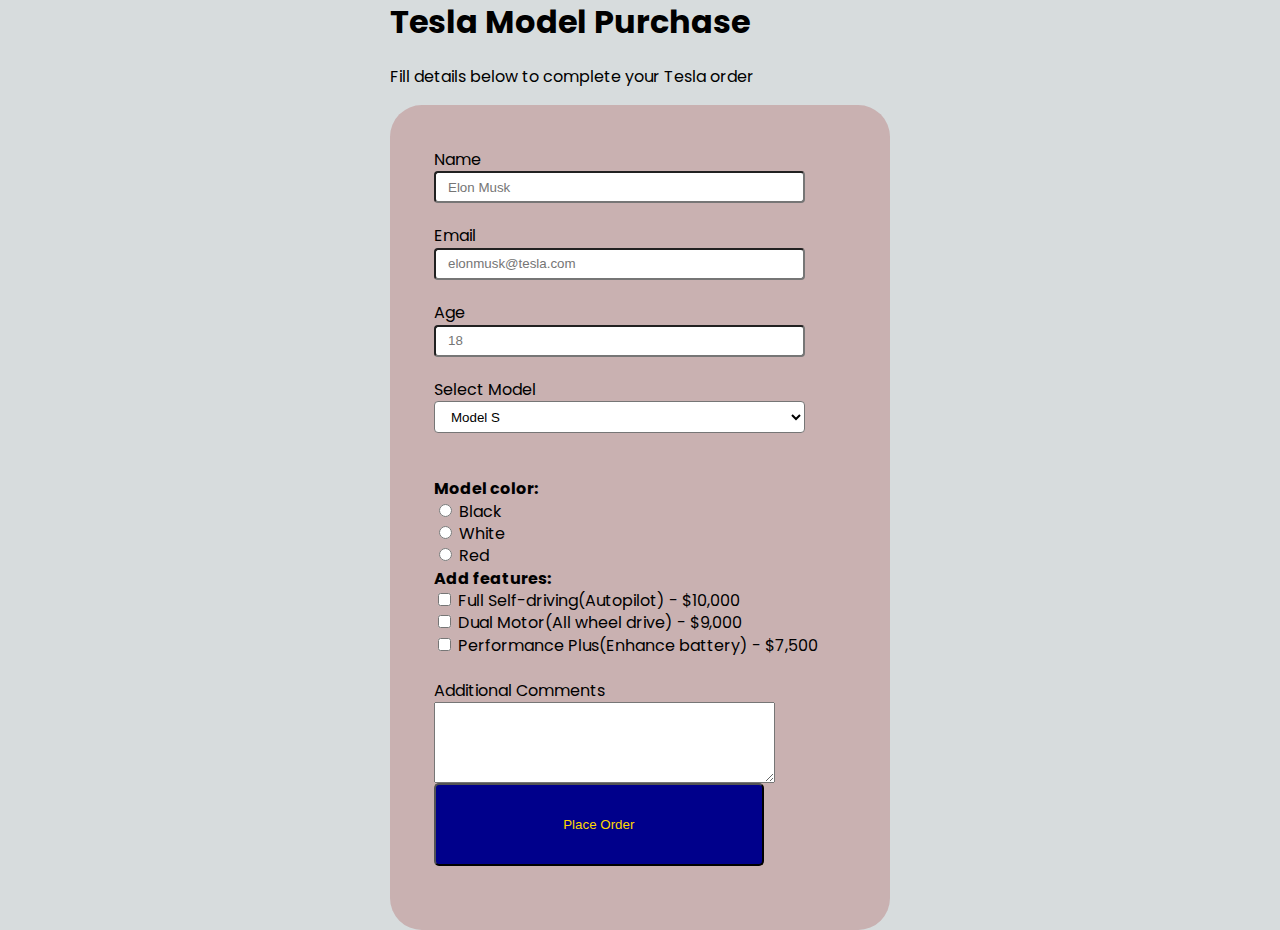
<file: index.html>
<!DOC html>
<html>
  <head>
    <link rel="stylesheet" href="style.css">
    <link rel="preconnect" href="https://fonts.googleapis.com">
<link rel="preconnect" href="https://fonts.gstatic.com" crossorigin>
<link href="https://fonts.googleapis.com/css2?family=Poppins:wght@500&display=swap" rel="stylesheet">
  </head>
  <body>
    <h1 id="title">Tesla Model Purchase</h1>
    
    <p id="description">Fill details below to complete your Tesla order</p>
    <form id="survey-form" >
      <div class="input-headings">
<label for="name" id="name-label">Name</label>
<input id="name"type="text" name="name" placeholder="Elon Musk" class="form-input" required>
<br>
<label for="email" id="email-label">Email</label>
<input id="email" type="email" name="email" placeholder="elonmusk@tesla.com" class="form-input" required>
<br>
<label for="number" id="number-label">Age</label>
<input id="number" type="number" name="number" min="18" max="100" placeholder="18" class="form-input" required>
<br>
<label for="dropdown" id="model">Select Model</label>
<select id="dropdown" class="form-input">
 <option value="Model S">Model S</option>
  <option value="Cyber Truck">Cyber Truck</option>
 <option value="Model 3">Model 3</option>
 <option value="Model x">Model X</option>
 <option value="Model y">Model Y</option>
  </select>
  <br>
  <br>
<label for="model_color" id="model_color"> <b>Model color:</b></label>
<br>
<input id="model_color" type="radio" id="black" name="color" value="black">
<label for="model_color">Black</label>
<br>
<input id="model_color" type="radio" id="white" name="color" value="white">
<label for="model_color">White</label>
<br>
<input id="model_color" type="radio" id="red" name="color" value="red">
<label for="model_color">Red</label>
<br>
<label for="features"><b>Add features:</b></label>
<br>
<input id="checkbox" type="checkbox" name="features" value="autopilot">
<label for="checkbox">Full Self-driving(Autopilot) - $10,000</label>
<br>
<input id="checkbox" type="checkbox" name="features" value="dual_motor">
<label for="checkbox">Dual Motor(All wheel drive) - $9,000</label>
<br><input id="checkbox" type="checkbox" name="features" value="battery">
<label for="checkbox">Performance Plus(Enhance battery) - $7,500</label>
<br>
<br>
<label id="textarea">Additional Comments</label>
<br>
<textarea id="textarea" name="instructions" rows="5" cols="40">
  </textarea>
  <br>
<input id="submit" type="submit" value="Place Order" class="submit-button">
</div>
    </form>
    </body>
  </html>
</file>
<file: style.css>
body{
  font-family: 'Poppins', sans-serif; 
  line-height: 1.4;
  background-color: #D7DCDD;
  width: 500px;
  margin: auto;
}
form{
  background: rgb(147,5,5,0.2);
  padding: 2.5rem 2.5rem;
  border-radius: 2rem;
  margin: auto;
}
.submit-button{
  width: 80%;
  padding: 2rem;
  border-radius: 5px;
  background-color: darkblue;
  color: gold;
  cursor: pointer;
}
.input-headings{
  margin: 0 auto 1.25rem auto;
  padding: 0.25rem;
}
.form-input{
    display: block;
    width: 90%;
    height: 2rem;
    padding: 0.25rem 0.75rem;
    background-color: #fff;
    border: 1px solid #cedidn;
    border-radius: 0.25rem;
    
}
</file>
